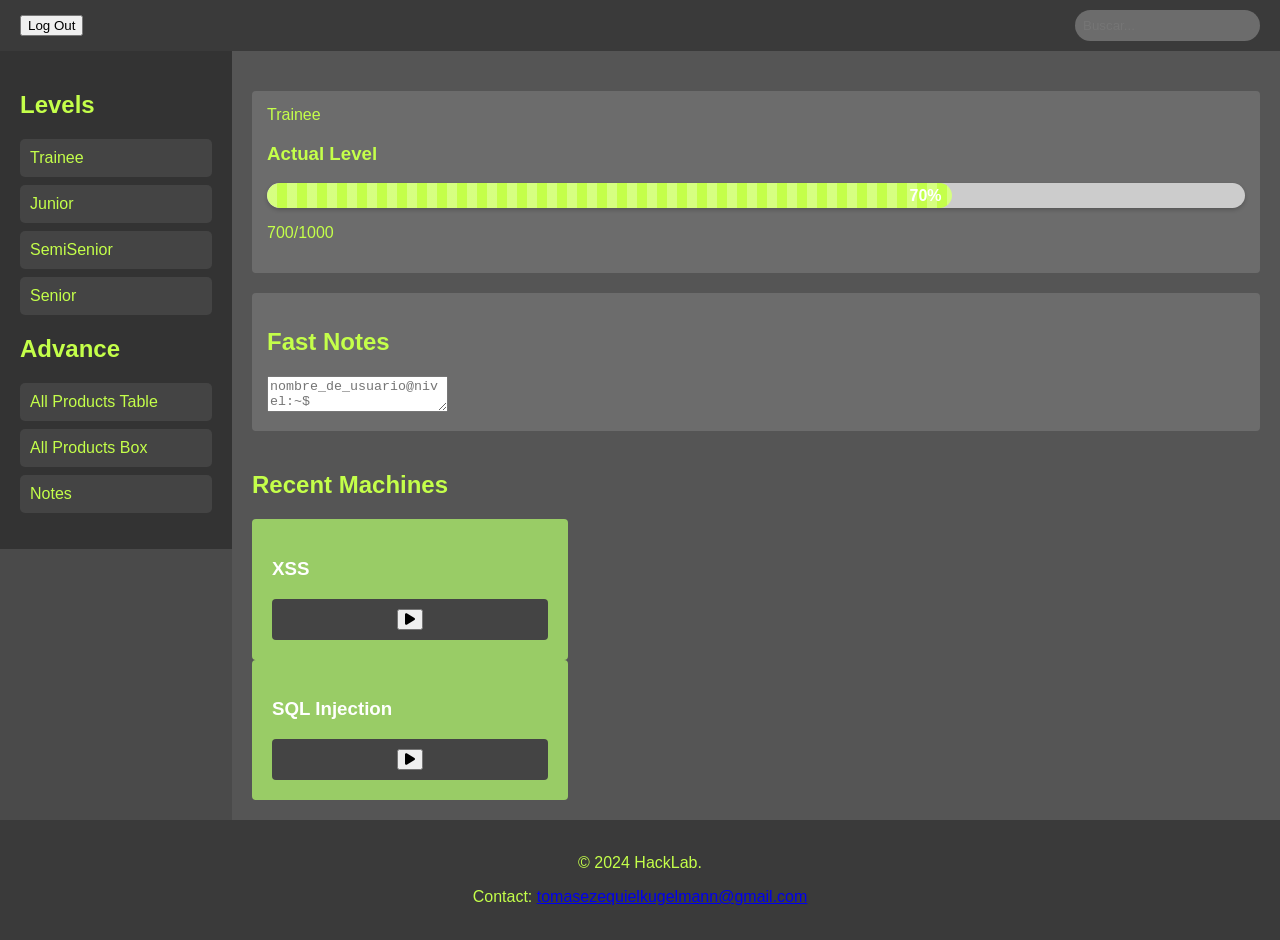
<file: index.html>
<!DOCTYPE html>
<html lang="es">
<head>
    <meta charset="UTF-8">
    <meta name="viewport" content="width=device-width, initial-scale=1.0">
    <title>HackLab</title>
    <link rel="stylesheet" href="css/inicio.css">
    <link rel="stylesheet" href="https://cdnjs.cloudflare.com/ajax/libs/font-awesome/6.0.0-beta3/css/all.min.css">

</head>
<body>
    <nav class="navbar">
        <div class="navbar-user">
            <a href="login.html">
                <button>Log Out</button>
            </a>
        </div>
        <div class="navbar-search">
            <input type="text" placeholder="Buscar...">
        </div>
        <button id="toggle-sidebar" class="toggle-sidebar" onclick="toggleSidebar()">
            <i class="fas fa-bars"></i>
        </button>
    </nav>

    <div class="container">
        <aside class="sidebar" id="sidebar">
            <div class="levels">
                <h2>Levels</h2>
                <ul>
                    <li>Trainee</li>
                    <li>Junior</li>
                    <li>SemiSenior</li>
                    <li>Senior</li>
                </ul>
            </div>
            <div class="options">
                <h2>Advance</h2>
                <ul>
                    <li><a href="listado_tabla.html">All Products Table</a></li>
                    <li><a href="listado_box.html">All Products Box</a></li>
                    <li><a href="notes.html">Notes</a></li>
                </ul>
            </div>
        </aside>

        <main class="main-content">
            <div class="info-boxes">
                <div class="info-box">
                    <div class="level-tag">Trainee</div>
                    <h3>Actual Level</h3>
                    <div class="progress-container">
                        <div id="progress-bar" class="progress-bar" style="width: 70%;">70%</div>
                    </div>
                    <p>700/1000</p>
                </div>
                <div class="info-box">
                    <h2>Fast Notes</h2>
                    <textarea placeholder="nombre_de_usuario@nivel:~$"></textarea>               </div>
                </div>            
            <div class="recent-machines">
                <h2>Recent Machines</h2>
                <div class="machine">
                    <div class="machine-info">
                        <h3>XSS</h3>
                    </div> 
                    <a href="XSS.html" target="_blank">
                        <button class="play-button"><i class="fa fa-play"></i></button>
                    </a>
                </div>
                <div class="machine">
                    <div class="machine-info">
                        <h3>SQL Injection</h3>
                    </div>
                    <a href="SQL_Injection.html" target="_blank">
                        <button class="play-button"><i class="fa fa-play"></i></button>
                    </a>
                </div>
            </div>
        </main>
    </div>

    <footer class="footer">
        <div class="footer-content">
            <p>&copy; 2024 HackLab.</p>
            <p>Contact: <a href="mailto:info@yourcompany.com">tomasezequielkugelmann@gmail.com</a></p>
        </div>
    </footer>
    <script src="main.js"></script>   
</body>
</html>
</file>
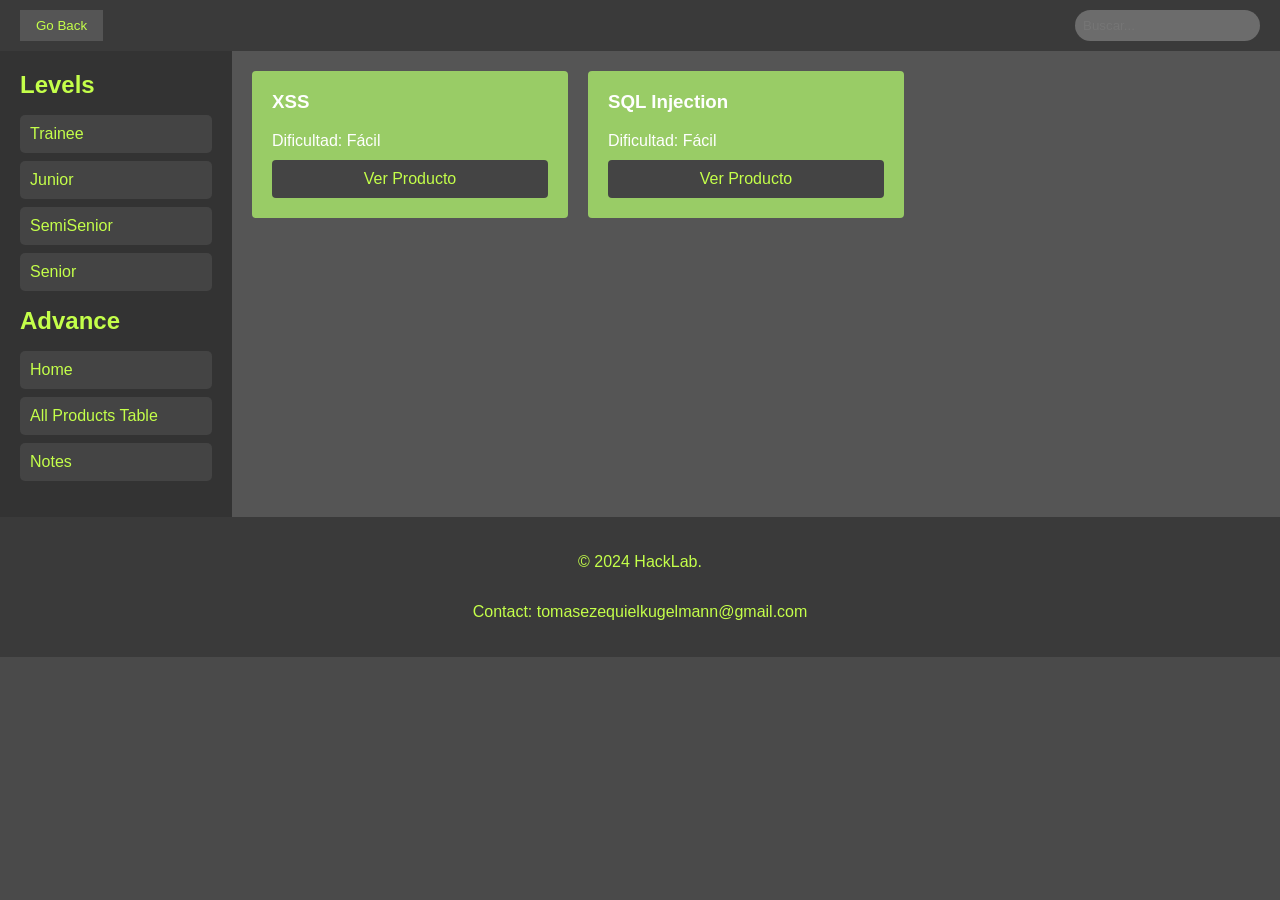
<file: listado_box.html>
<!DOCTYPE html>
<html lang="es">
<head>
    <meta charset="UTF-8">
    <meta name="viewport" content="width=device-width, initial-scale=1.0">
    <title>HackLab</title>
    <link rel="stylesheet" href="css/listado_box.css">
    <link rel="stylesheet" href="https://cdnjs.cloudflare.com/ajax/libs/font-awesome/6.0.0-beta3/css/all.min.css">
</head>
<body>
    <nav class="navbar">
        <div class="navbar-user">
            <button id="goBackButton" onclick="goBack()">Go Back</button>
        </div>
        <div class="navbar-search">
            <input type="text" placeholder="Buscar...">
        </div>
        <button id="toggle-sidebar" class="toggle-sidebar" onclick="toggleSidebar()">
            <i class="fas fa-bars"></i>
        </button>
    </nav>
    <div class="container">
        <aside class="sidebar" id="sidebar">
            <div class="levels">
                <h2>Levels</h2>
                <ul>
                    <li>Trainee</li>
                    <li>Junior</li>
                    <li>SemiSenior</li>
                    <li>Senior</li>
                </ul>
            </div>
            <div class="options">
                <h2>Advance</h2>
                <ul>
                    <li><a href=index.html>Home</a></li>
                    <li><a href=listado_tabla.html>All Products Table</a></li>
                    <li><a href=notes.html>Notes</a></li>
                </ul>
            </div>
        </aside>

        <main class="main-content">
            <div class="machines">
                <div class="machine">
                    <h3>XSS</h3>
                    <p>Dificultad: Fácil</p>
                    <a href="XSS_product.html">Ver Producto</a>
                </div>
                <div class="machine">
                    <h3>SQL Injection</h3>
                    <p>Dificultad: Fácil</p>
                    <a href="SQL_Injection_product.html">Ver Producto</a>
                </div>
            </div>
        </main>
    </div>
    <footer class="footer">
        <div class="footer-content">
            <p>&copy; 2024 HackLab.</p>
            <p>Contact: <a href="mailto:info@yourcompany.com">tomasezequielkugelmann@gmail.com</a></p>
        </div>
    </footer>
    <script src="main.js"></script>
</body>
</html>
</file>
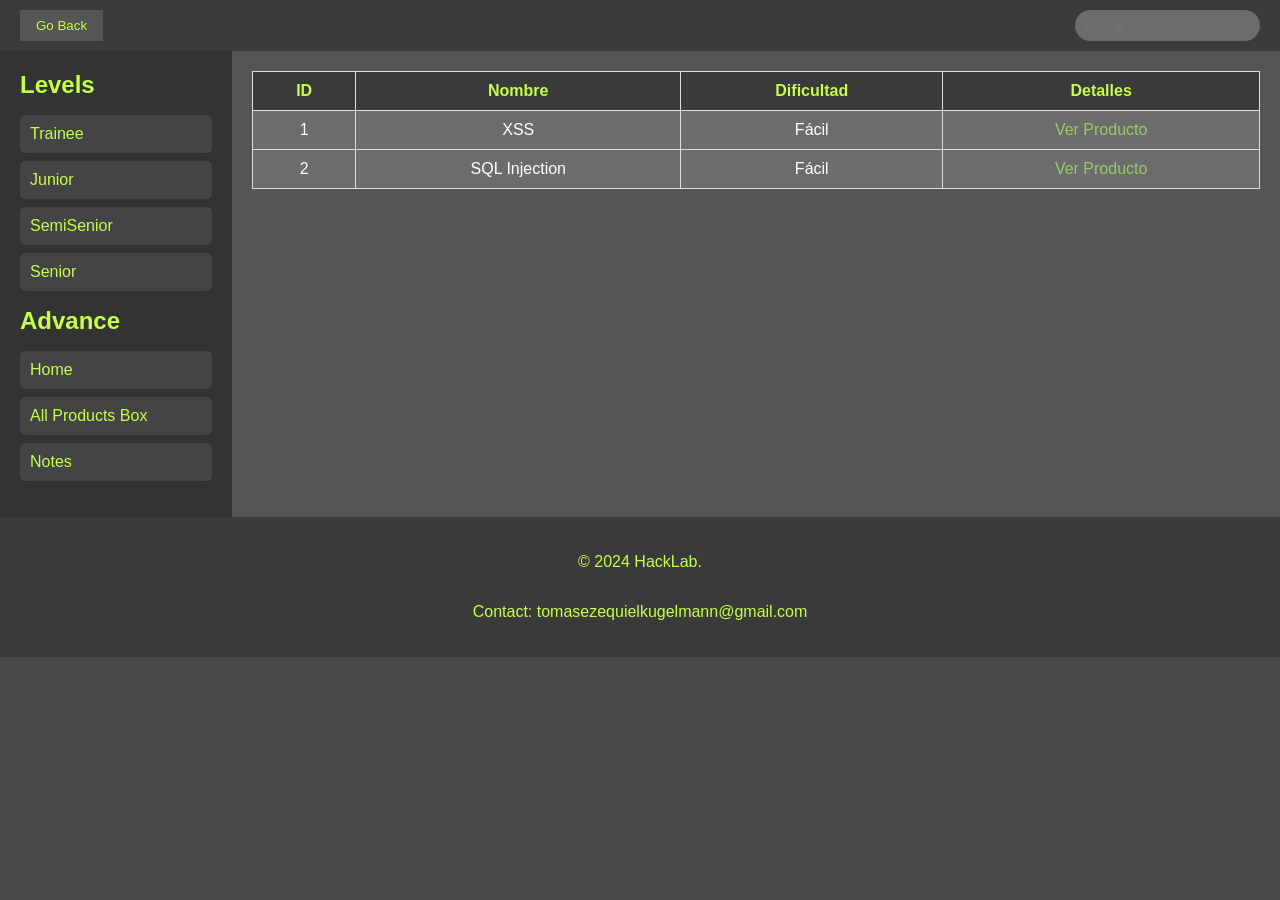
<file: listado_tabla.html>
<!DOCTYPE html>
<html lang="es">
<head>
    <meta charset="UTF-8">
    <meta name="viewport" content="width=device-width, initial-scale=1.0">
    <title>HackLab</title>
    <link rel="stylesheet" href="css/listado_tablas.css">
    <link rel="stylesheet" href="https://cdnjs.cloudflare.com/ajax/libs/font-awesome/6.0.0-beta3/css/all.min.css">
</head>
<body>
    <nav class="navbar">
        <div class="navbar-user">
            <button id="goBackButton" onclick="goBack()">Go Back</button>
        </div>
        <div class="navbar-search">
            <input type="text" placeholder="Buscar...">
        </div>
        <button id="toggle-sidebar" class="toggle-sidebar" onclick="toggleSidebar()">
            <i class="fas fa-bars"></i>
        </button>
    </nav>
    <div class="container">
        <aside class="sidebar" id="sidebar">
            <div class="levels">
                <h2>Levels</h2>
                <ul>
                    <li>Trainee</li>
                    <li>Junior</li>
                    <li>SemiSenior</li>
                    <li>Senior</li>
                </ul>
            </div>
            <div class="options">
                <h2>Advance</h2>
                <ul>
                    <li><a href=index.html>Home</a></li>
                    <li><a href=listado_box.html>All Products Box</a></li>
                    <li><a href=notes.html>Notes</a></li>
                </ul>
            </div>
        </aside>

        <main class="main-content">
            <table>
                <thead>
                    <tr>
                        <th>ID</th>
                        <th>Nombre</th>
                        <th>Dificultad</th>
                        <th>Detalles</th>
                    </tr>
                </thead>
                <tbody>
                    <tr>
                        <td>1</td>
                        <td>XSS</td>
                        <td>Fácil</td>
                        <td><a href="XSS_product.html">Ver Producto</a></td>
                    </tr>
                    <tr>
                        <td>2</td>
                        <td>SQL Injection</td>
                        <td>Fácil</td>
                        <td><a href="SQL_Injection_product.html">Ver Producto</a></td>
                    </tr>
                </tbody>
            </table>
        </main>
    </div>
    <footer class="footer">
        <div class="footer-content">
            <p>&copy; 2024 HackLab.</p>
            <p>Contact: <a href="mailto:info@yourcompany.com">tomasezequielkugelmann@gmail.com</a></p>
        </div>
    </footer>
    <script src="main.js"></script>
</body>
</html>
</file>
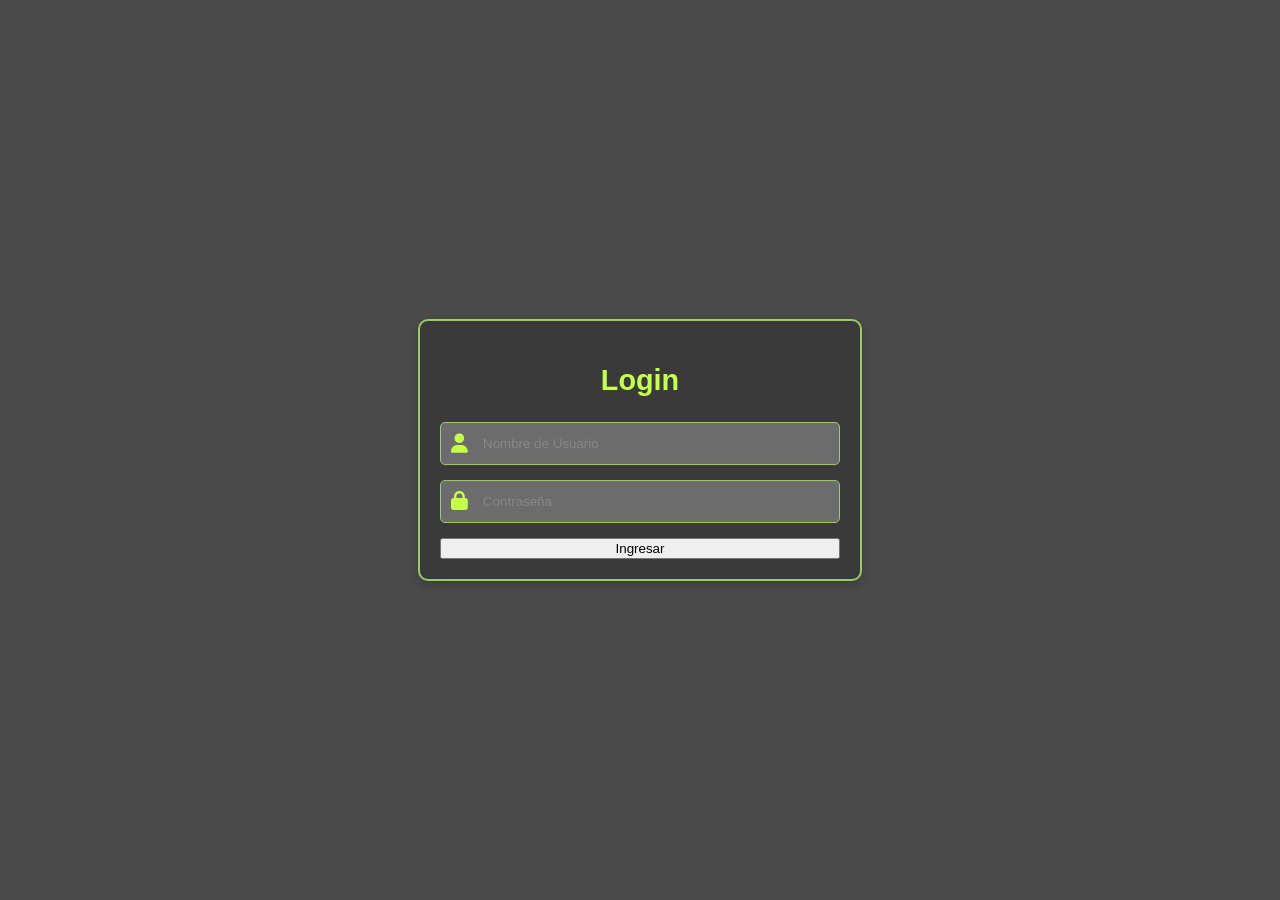
<file: login.html>
<!DOCTYPE html>
<html lang="es">
<head>
    <meta charset="UTF-8">
    <meta name="viewport" content="width=device-width, initial-scale=1.0">
    <title>HackLab</title>
    <link rel="stylesheet" href="css/login.css">
    <link rel="stylesheet" href="https://cdnjs.cloudflare.com/ajax/libs/font-awesome/6.0.0-beta3/css/all.min.css">
</head>
<body>
    <div class="login-container">
        <form class="login-form">
            <h2>Login</h2>
            <div class="form-group">
                <label for="username"><i class="fa fa-user"></i></label>
                <input type="text" id="username" name="username" placeholder="Nombre de Usuario" required>
            </div>
            <div class="form-group">
                <label for="password"><i class="fa fa-lock"></i></label>
                <input type="password" id="password" name="password" placeholder="Contraseña" required>
            </div>
            <button type="button" onclick="redirectToPage('login')">Ingresar</button>
        </form>
    </div>
    <script src="main.js"></script>
</body>
</html>
</file>
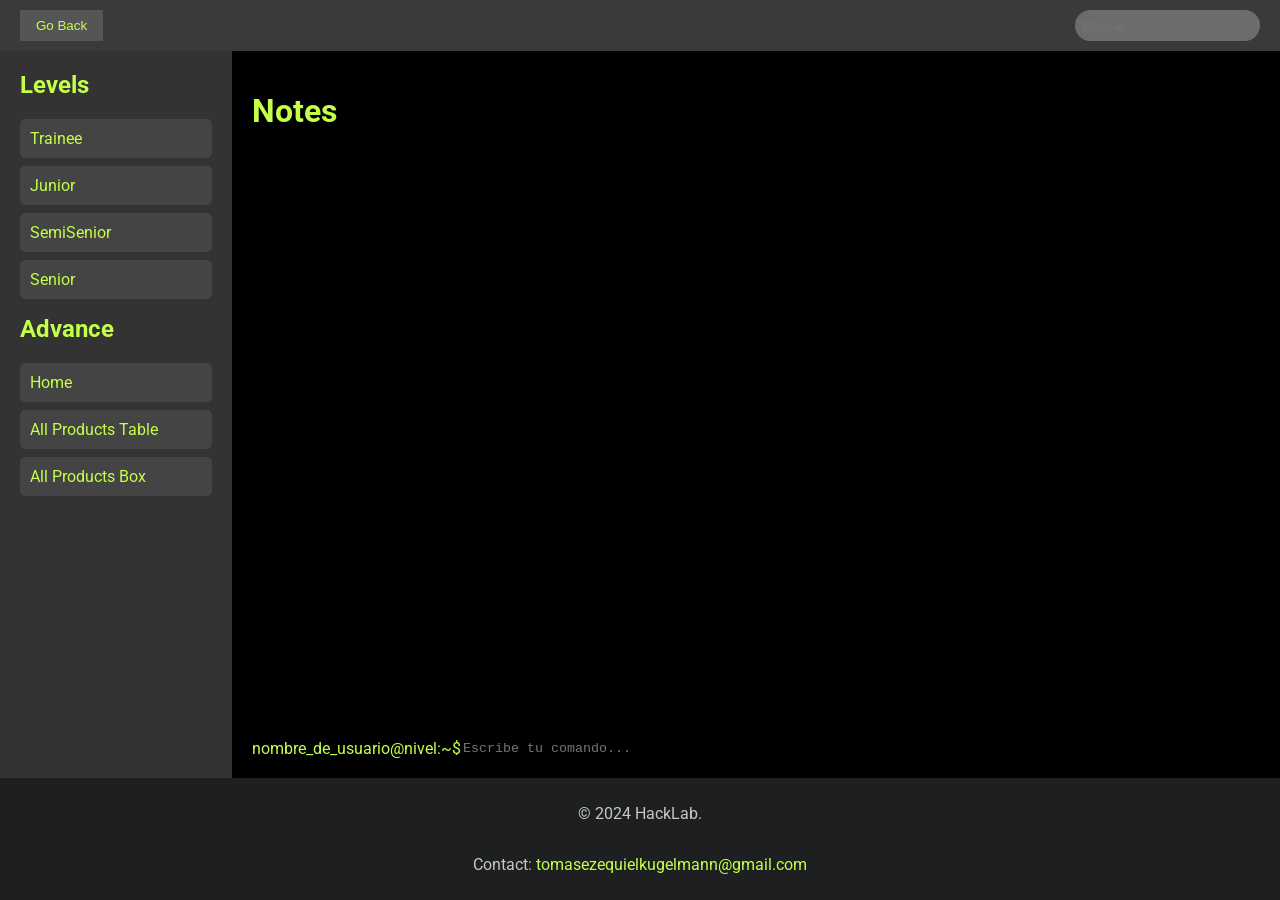
<file: notes.html>
<!DOCTYPE html>
<html lang="es">
<head>
    <meta charset="UTF-8">
    <meta name="viewport" content="width=device-width, initial-scale=1.0">
    <title>HackLab</title>
    <link rel="stylesheet" href="css/notes.css">
    <link rel="stylesheet" href="https://cdnjs.cloudflare.com/ajax/libs/font-awesome/6.0.0-beta3/css/all.min.css">
</head>
<body>
    <nav class="navbar">
        <div class="navbar-user">
            <button id="goBackButton" onclick="goBack()">Go Back</button>
        </div>
        <div class="navbar-search">
            <input type="text" placeholder="Buscar...">
        </div>
        <button id="toggle-sidebar" class="toggle-sidebar" onclick="toggleSidebar()">
            <i class="fas fa-bars"></i>
        </button>
    </nav>
    <div class="container">
        <aside class="sidebar" id="sidebar">
            <div class="levels">
                <h2>Levels</h2>
                <ul>
                    <li>Trainee</li>
                    <li>Junior</li>
                    <li>SemiSenior</li>
                    <li>Senior</li>
                </ul>
            </div>
            <div class="options">
                <h2>Advance</h2>
                <ul>
                    <li><a href="index.html">Home</a></li>
                    <li><a href="listado_tabla.html">All Products Table</a></li>
                    <li><a href="listado_box.html">All Products Box</a></li>
                </ul>
            </div>
        </aside>
        <main class="notes">
            <h1>Notes</h1>
            <div class="console-output" id="console-output"></div>
            <div class="console-input">
                <span class="console-prompt">nombre_de_usuario@nivel:~$</span>
                <input id="console-input" type="text" placeholder="Escribe tu comando..." onkeydown="handleInput(event)">
            </div>
        </main>        
    </div>
    <footer class="footer">
        <div class="footer-content">
            <p>&copy; 2024 HackLab.</p>
            <p>Contact: <a href="mailto:info@yourcompany.com">tomasezequielkugelmann@gmail.com</a></p>
        </div>
    </footer>
    <script src="main.js"></script>   
</body>
</html>
</file>
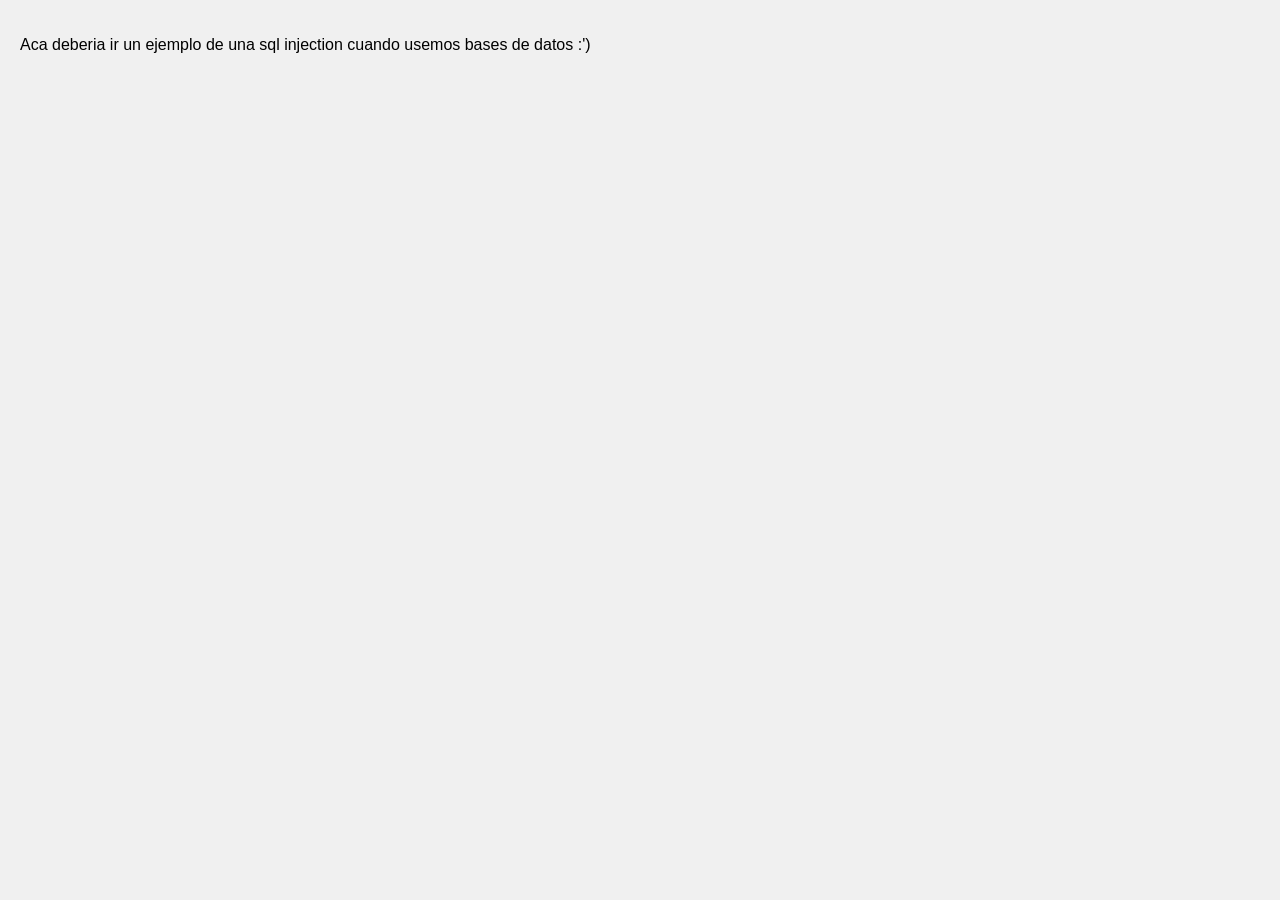
<file: SQL_Injection.html>
<!DOCTYPE html>
<html lang="es">
<head>
    <meta charset="UTF-8">
    <meta name="viewport" content="width=device-width, initial-scale=1.0">
    <title>SQL_Injection Vulnerability Demo</title>
    <link rel="stylesheet" href="css/xss.css">
</head>
<body>
<p>Aca deberia ir un ejemplo de una sql injection cuando usemos bases de datos :')</p>
</body>
</html>
</file>
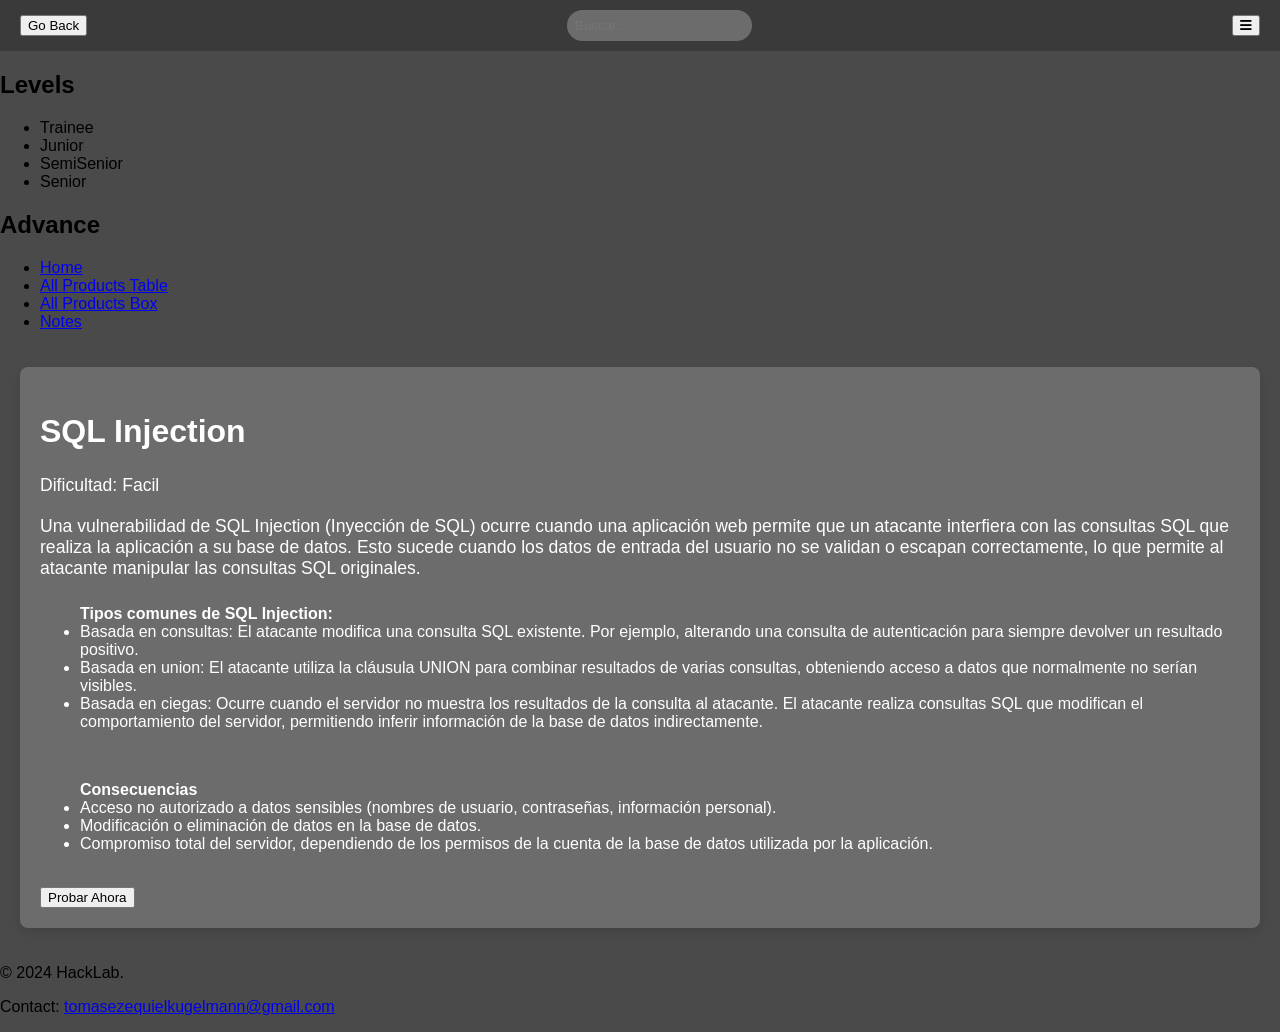
<file: SQL_Injection_product.html>
<!DOCTYPE html>
<html lang="es">
<head>
    <meta charset="UTF-8">
    <meta name="viewport" content="width=device-width, initial-scale=1.0">
    <title>HackLab</title>
    <link rel="stylesheet" href="css/product.css">
    <link rel="stylesheet" href="https://cdnjs.cloudflare.com/ajax/libs/font-awesome/6.0.0-beta3/css/all.min.css">

</head>
<body>
    <nav class="navbar">
        <div class="navbar-user">
            <button id="goBackButton" onclick="goBack()">Go Back</button>
        </div>
        <div class="navbar-search">
            <input type="text" placeholder="Buscar...">
        </div>
        <button id="toggle-sidebar" class="toggle-sidebar" onclick="toggleSidebar()">
            <i class="fas fa-bars"></i>
        </button>
    </nav>
    <div class="container">
        <aside id="sidebar" class="sidebar">
            <div class="levels">
                <h2>Levels</h2>
                <ul>
                    <li>Trainee</li>
                    <li>Junior</li>
                    <li>SemiSenior</li>
                    <li>Senior</li>
                </ul>
            </div>
            <div class="options">
                <h2>Advance</h2>
                <ul>
                    <li><a href="index.html">Home</a></li>
                    <li><a href="listado_tabla.html">All Products Table</a></li>
                    <li><a href="listado_box.html">All Products Box</a></li>
                    <li><a href="notes.html">Notes</a></li>
                </ul>
            </div>
        </aside>        

        <main class="main-content">
            <div class="info-box">
                <h2>SQL Injection</h2>
                <p>Dificultad: Facil</p>
                <p>Una vulnerabilidad de SQL Injection (Inyección de SQL) ocurre cuando una aplicación web permite que un atacante interfiera con las consultas SQL que realiza la aplicación a su base de datos. Esto sucede cuando los datos de entrada del usuario no se validan o escapan correctamente, lo que permite al atacante manipular las consultas SQL originales. <br>

                    <ul>
                        <b>Tipos comunes de SQL Injection:</b>
                         <li>Basada en consultas: El atacante modifica una consulta SQL existente. Por ejemplo, alterando una consulta de autenticación para siempre devolver un resultado positivo.</li>
                     
                         <li>Basada en union: El atacante utiliza la cláusula UNION para combinar resultados de varias consultas, obteniendo acceso a datos que normalmente no serían visibles.</li>
                     
                         <li>Basada en ciegas: Ocurre cuando el servidor no muestra los resultados de la consulta al atacante. El atacante realiza consultas SQL que modifican el comportamiento del servidor, permitiendo inferir información de la base de datos indirectamente.</li>
                        <br>
                    </ul>
                    <ul>
                        <b>Consecuencias</b>
                         <li>Acceso no autorizado a datos sensibles (nombres de usuario, contraseñas, información personal).</li>
                     
                         <li>Modificación o eliminación de datos en la base de datos.</li>
                     
                         <li>Compromiso total del servidor, dependiendo de los permisos de la cuenta de la base de datos utilizada por la aplicación.</li>
                        <br>
                    </ul>  
                    <button class="play_button" onclick="redirectToPage('SQL')">Probar Ahora</button>
            </div>
        </main>
    </div>
    <footer class="footer">
        <div class="footer-content">
            <p>&copy; 2024 HackLab.</p>
            <p>Contact: <a href="mailto:info@yourcompany.com">tomasezequielkugelmann@gmail.com</a></p>
        </div>
    </footer>
    <script src="main.js"></script>
</body>
</html>
</file>
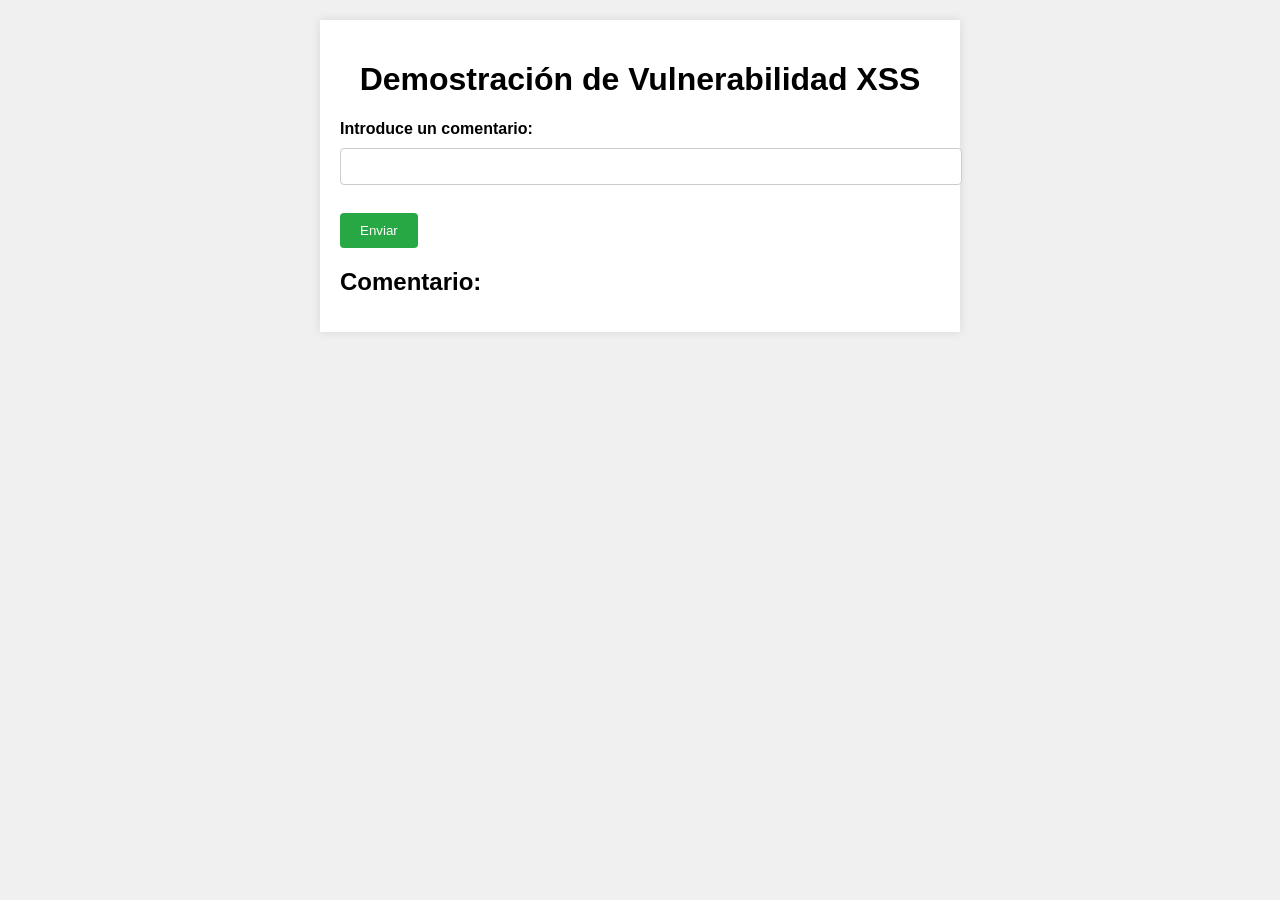
<file: XSS.html>
<!DOCTYPE html>
<html lang="es">
<head>
    <meta charset="UTF-8">
    <meta name="viewport" content="width=device-width, initial-scale=1.0">
    <title>XSS Vulnerability Demo</title>
    <link rel="stylesheet" href="css/xss.css">
</head>
<body>
    <div class="container">
        <h1>Demostración de Vulnerabilidad XSS</h1>
        <form action="" method="get">
            <label for="comment">Introduce un comentario:</label><br>
            <input type="text" id="comment" name="comment"><br><br>
            <input type="submit" value="Enviar">
        </form>

        <div class="result">
            <h2>Comentario:</h2>
            <p id="user-comment">
                <script>
                    var comment = new URLSearchParams(window.location.search).get('comment');
                    if (comment) {
                        document.write(comment);
                    }
                </script>
            </p>
        </div>
    </div>
</body>
</html>
</file>
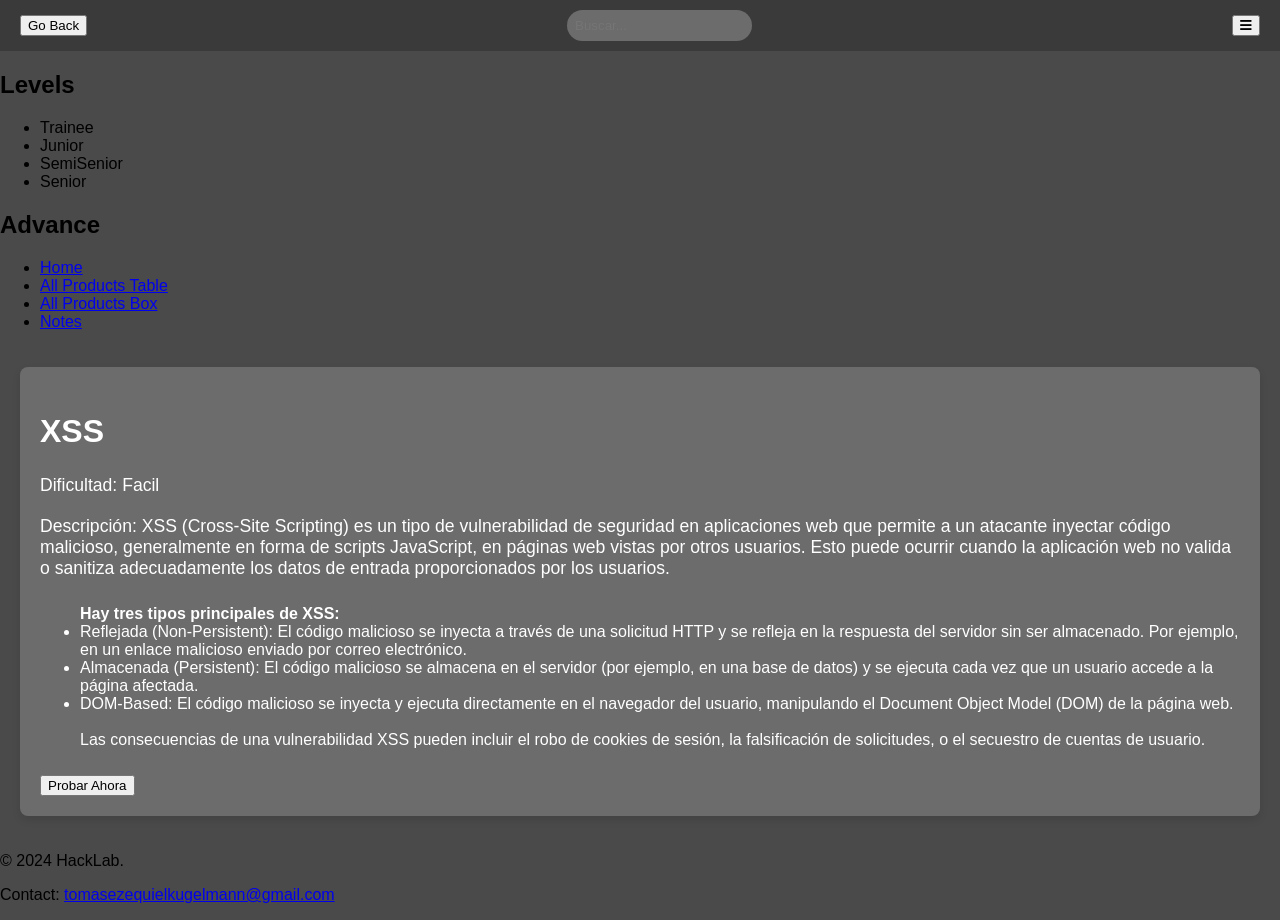
<file: XSS_product.html>
<!DOCTYPE html>
<html lang="es">
<head>
    <meta charset="UTF-8">
    <meta name="viewport" content="width=device-width, initial-scale=1.0">
    <title>HackLab</title>
    <link rel="stylesheet" href="css/product.css">
    <link rel="stylesheet" href="https://cdnjs.cloudflare.com/ajax/libs/font-awesome/6.0.0-beta3/css/all.min.css">

</head>
<body>
    <nav class="navbar">
        <div class="navbar-user">
            <button id="goBackButton" onclick="goBack()">Go Back</button>
        </div>
        <div class="navbar-search">
            <input type="text" placeholder="Buscar...">
        </div>
        <button id="toggle-sidebar" class="toggle-sidebar" onclick="toggleSidebar()">
            <i class="fas fa-bars"></i>
        </button>
    </nav>
    <div class="container">
        <aside id="sidebar" class="sidebar">
            <div class="levels">
                <h2>Levels</h2>
                <ul>
                    <li>Trainee</li>
                    <li>Junior</li>
                    <li>SemiSenior</li>
                    <li>Senior</li>
                </ul>
            </div>
            <div class="options">
                <h2>Advance</h2>
                <ul>
                    <li><a href=index.html>Home</a></li>
                    <li><a href=listado_tabla.html>All Products Table</a></li>
                    <li><a href=listado_box.html>All Products Box</a></li>
                    <li><a href=notes.html>Notes</a></li>
                </ul>
            </div>
        </aside>

        <main class="main-content">
            <div class="info-box">
                <h2>XSS</h2>
                <p>Dificultad: Facil</p>
                <p>Descripción: XSS (Cross-Site Scripting) es un tipo de vulnerabilidad de seguridad en aplicaciones web que permite a un atacante inyectar código malicioso, generalmente en forma de scripts JavaScript, en páginas web vistas por otros usuarios. Esto puede ocurrir cuando la aplicación web no valida o sanitiza adecuadamente los datos de entrada proporcionados por los usuarios. <br>

                    <ul>
                        <b>Hay tres tipos principales de XSS:</b>
                         <li>Reflejada (Non-Persistent): El código malicioso se inyecta a través de una solicitud HTTP y se refleja en la respuesta del servidor sin ser almacenado. Por ejemplo, en un enlace malicioso enviado por correo electrónico.</li>
                     
                         <li>Almacenada (Persistent): El código malicioso se almacena en el servidor (por ejemplo, en una base de datos) y se ejecuta cada vez que un usuario accede a la página afectada.</li>
                     
                         <li>DOM-Based: El código malicioso se inyecta y ejecuta directamente en el navegador del usuario, manipulando el Document Object Model (DOM) de la página web.</li>
                        <br>
                     Las consecuencias de una vulnerabilidad XSS pueden incluir el robo de cookies de sesión, la falsificación de solicitudes, o el secuestro de cuentas de usuario.</p>
                    </ul>
                    <button class="play_button" onclick="redirectToPage('XSS')">Probar Ahora</button>
                </div>
        </main>
    </div>
    <footer class="footer">
        <div class="footer-content">
            <p>&copy; 2024 HackLab.</p>
            <p>Contact: <a href="mailto:info@yourcompany.com">tomasezequielkugelmann@gmail.com</a></p>
        </div>
    </footer>
    <script src="main.js"></script>
</body>
</html>
</file>
<file: css/inicio.css>
/* Estilos generales */
body {
    margin: 0;
    font-family: Arial, sans-serif;
    background-color: #4a4a4a;
    color: #c4ff4a;
    max-width: 100%;
}

.container {
    display: flex;
    flex-wrap: wrap;
    flex-grow: 1;
}

/* Navbar */
.navbar {
    display: flex;
    justify-content: space-between;
    align-items: center;
    padding: 10px 20px;
    background-color: #3a3a3a;
    color: #c4ff4a;
    position: relative;
    z-index: 100;
}

.navbar-logout button {
    background-color: #555;
    border: none;
    color: #c4ff4a;
    padding: 8px 16px;
    cursor: pointer;
}

.navbar-search input {
    padding: 8px;
    border-radius: 16px;
    background-color: #6c6c6c;
    color: #c4ff4a;
    border: none;
}

.toggle-sidebar {
    display: inline-block;
    background-color: #555;
    border: none;
    color: #c4ff4a;
    padding: 8px;
    cursor: pointer;
    font-size: 24px;
    position: absolute;
    right: 10px;
}

.toggle-sidebar i {
    font-size: 24px; /* Asegura que se vea como un ícono de hamburguesa */
}

/* Sidebar */
.sidebar {
    width: 15%;
    padding: 20px;
    background-color: #333;
    color: #c4ff4a;
    flex-shrink: 0;
    height: 100%;
    position: relative;
    transition: transform 0.3s ease;
}

.sidebar.active {
    transform: translateX(0);
}

.sidebar ul {
    list-style-type: none;
    padding: 0;
}

.sidebar ul li {
    margin: 8px 0;
    padding: 10px;
    background-color: #444;
    border-radius: 5px;
}

.sidebar ul li a {
    color: #c4ff4a;
    text-decoration: none;
}

.sidebar .levels li.current-level {
    background-color: #6c6c6c;
    font-weight: bold;
    padding: 10px;
    border-radius: 5px;
    border: 2px solid #99cc66; 
}

.main-content {
    flex: 1;
    padding: 20px;
    background-color: #555;
    display: flex;
    flex-direction: column;
    height: 100%;
}

/* Machines Section */
.machines {
    display: flex;
    flex-wrap: wrap;
    gap: 20px
}

/* Individual Machine Boxes */
.machine {
    background-color: #99cc66;
    padding: 20px;
    border-radius: 4px;
    width: calc(33.333% - 20px);
    box-sizing: border-box;
    color: #fff;
}

.machine h3 {
    color: #fff;
}

.machine p {
    margin: 10px 0;
}

.machine a { 
    display: block;
    background-color: #444;
    padding: 10px;
    border-radius: 4px; 
    color: #c4ff4a;
    text-decoration: none;
    text-align: center;
}

.machine a:hover {
    background-color: #333;
}


table {
    width: 100%;
    border-collapse: collapse;
    margin-bottom: 20px;
}

table th, table td { 
    border: 1px solid #ddd; 
    padding: 10px; 
    text-align: center;
}

table th {
    background-color: #3a3a3a;
    color: #c4ff4a;
}

table td {
    background-color: #6c6c6c;
    color: #fff;
}

table a {
    color: #99cc66;
    text-decoration: none;
}

table a:hover {
    text-decoration: underline;
}

.info-boxes {
    display: flex;
    justify-content: space-between;
    margin-bottom: 20px;
    flex-wrap: wrap;
    width: 100%;
}

.info-box {
    background-color: #6c6c6c;
    border-radius: 4px;
    color: #c4ff4a;
    margin-top: 20px;
    width: 100%;
    padding: 15px;
    box-sizing: border-box;
}

.progress-container {
    width: 100%;
    background-color: #ccc;
    border-radius: 25px;
    overflow: hidden;
    height: 25px;
    position: relative;
    box-shadow: 0 2px 4px rgba(0, 0, 0, 0.2);
}

.progress-bar {
    height: 100%;
    background-color: #c4ff4a;
    width: 0%;
    background-image: repeating-linear-gradient(
        90deg,
        rgba(255, 255, 255, 0.3),
        rgba(255, 255, 255, 0.3) 10px,
        transparent 10px,
        transparent 20px
    );
    border-radius: 25px;
    text-align: right;
    padding-right: 10px;
    box-sizing: border-box;
    line-height: 25px;
    color: #fff;
    font-weight: bold;
    transition: width 0.5s ease;
    animation: move-stripes 60s linear infinite;
}

.modules{
    background-color: #0000;
}

.home-content {
    padding: 20px;
}

.home-content h1 {
    font-size: 2em;
    margin-bottom: 10px;
}

.home-content p {
    font-size: 1.2em;
    line-height: 1.6;
}

.home-progress {
    margin-top: 30px;
}

.footer {
    background-color: #3a3a3a;
    color: #c4ff4a;
    padding: 20px;
    text-align: center;
    display: flex;
    justify-content: center; /* Centra el contenido horizontalmente */
    align-items: center; /* Centra el contenido verticalmente */
    height: 80px; /* Ajusta la altura para que sea consistente */
}

.footer-content {
    text-align: center;
}

/* Keyframe animation */
@keyframes move-stripes {
    from {
        background-position: 0 0;
    }
    to {
        background-position: 900px;
    }
}

/* Ocultar el botón de toggle sidebar en pantallas grandes */
@media (min-width: 1025px) {
    .toggle-sidebar {
        display: none;
    }
}

/* Responsive for screens smaller than 1024px */
@media (max-width: 1024px) {
    .navbar-search input {
        width: 200px;
    }
    
    .toggle-sidebar {
        display: inline-block;
    }

    .sidebar {
        display: none;
        position: fixed;
        top: 0;
        left: 0;
        height: 100vh;
        width: 200px;
        z-index: 9999;
        transform: translateX(-100%);
        transition: transform 0.3s ease;
        background-color: #333;
    }

    .sidebar.active {
        display: block;
        transform: translateX(0);
    }

    .info-boxes {
        flex-direction: column;
        gap: 10px;
    }

    .info-box {
        width: 100%;
    }
}

@media (max-width: 768px) {
    .navbar {
        flex-direction: column;
        align-items: flex-start;
    }

    .navbar-search {
        margin-top: 10px;
    }

    .info-boxes {
        flex-direction: column;
    }

    .machine {
        width: 100%;
    }

    .progress-bar {
        text-align: center;
        padding: 0;
    }
}
</file>
<file: css/listado_box.css>
/* listado_box.css */
body {
    margin: 0;
    font-family: 'Roboto', sans-serif;
    background-color: #4a4a4a;
    color: #c4ff4a;
    max-width: 100%;
}

.container {
    display: flex;
}

/* Navbar */
.navbar {
    display: flex;
    justify-content: space-between;
    align-items: center;
    padding: 10px 20px;
    background-color: #3a3a3a;
    color: #c4ff4a;
}

.navbar-user button {
    background-color: #555;
    border: none;
    color: #c4ff4a;
    padding: 8px 16px;
    cursor: pointer;
}

.navbar-user button:hover {
    background-color: #333; /* Efecto hover */
}

.navbar-search input {
    padding: 8px;
    border-radius: 16px;
    background-color: #6c6c6c;
    color: #c4ff4a;
    border: 0cap;
}

.toggle-sidebar {
    display: none;
    background-color: #555;
    border: none;
    color: #c4ff4a;
    padding: 8px;
    cursor: pointer;
    font-size: 24px;
}

/* Sidebar */
.sidebar {
    width: 15%; 
    padding: 20px;
    background-color: #333;
    color: #c4ff4a;
    flex-shrink: 0; 
}

.sidebar.active {
    display: none;
}

.sidebar h2 {
    margin-top: 0;
    margin-bottom: 10px;
}

.sidebar ul {
    list-style-type: none;
    padding: 0;
}

.sidebar ul :hover {
    background-color: #555;
}

.sidebar ul li {
    margin: 8px 0;
    padding: 10px;
    background-color: #444;
    border-radius: 5px;
}

.sidebar ul li a {
    color: #c4ff4a;
    text-decoration: none;
}

/* Main Content */
.main-content {
    flex-grow: 1;
    padding: 20px;
    background-color: #555;
}

.machines {
    display: flex;
    flex-wrap: wrap;
    gap: 20px;
}

.machine {
    background-color: #99cc66;
    padding: 20px;
    border-radius: 4px;
    width: calc(33.333% - 20px);
    box-sizing: border-box;
    color: #fff;
}

.machine h3 {
    margin-top: 0;
    color: #fff;
}

.machine p {
    margin: 10px 0;
}

.machine a {
    display: block;
    background-color: #444;
    padding: 10px;
    border-radius: 4px;
    color: #c4ff4a;
    text-decoration: none;
    text-align: center;
}

.machine a:hover {
    background-color: #333;
}

/* Footer */
.footer {
    background-color: #3a3a3a;
    color: #c4ff4a;
    text-align: center;
    padding: 20px;
    position: relative;
}

.footer-content {
    display: flex;
    flex-direction: column;
    align-items: center;
}

.footer a {
    color: #c4ff4a;
    text-decoration: none;
}

.footer a:hover {
    text-decoration: underline;
}

/* Media Queries */

/* Pantallas grandes */
@media (min-width: 1024px) {
    .toggle-sidebar {
        display: none; /* Oculta el botón en pantallas grandes */
    }

    .sidebar {
        display: block; /* Muestra el sidebar por defecto en pantallas grandes */
    }

    .sidebar.active {
        display: block; /* Asegura que el sidebar esté visible cuando está activo */
    }
}

/* Pantallas pequeñas (tablets y móviles) */
@media (max-width: 1024px) {
    .toggle-sidebar {
        display: inline-block; /* Muestra el botón de alternancia en pantallas pequeñas */
    }

    .sidebar {
        display: none; /* Oculta el sidebar por defecto en pantallas pequeñas */
    }

    .sidebar.active {
        display: block;
        position: absolute;
        z-index: 10;
        background-color: #333;
        width: 250px;
        top: 60px;
        left: 0;
        height: 100%;
    }

    .main-content {
        width: 100%;
    }

    .machines {
        display: block;
        width: 100%;
    }

    .machine {
        width: 100%; /* Ajusta las máquinas a la pantalla completa en móviles */
        margin-bottom: 10px;
    }
}
</file>
<file: css/listado_tablas.css>
body {
    margin: 0;
    font-family: 'Roboto', sans-serif;
    background-color: #4a4a4a;
    color: #c4ff4a;
    max-width: 100%;
}

.container {
    display: flex;
    flex-grow: 1;
    flex-wrap: wrap;
}

/* Navbar */
.navbar {
    display: flex;
    justify-content: space-between;
    align-items: center;
    padding: 10px 20px;
    background-color: #3a3a3a;
    color: #c4ff4a;
}

.navbar-user button {
    background-color: #555;
    border: none;
    color: #c4ff4a;
    padding: 8px 16px;
    cursor: pointer;
}

.navbar-user button:hover {
    background-color: #333; /* Efecto hover */
}

.navbar-search input {
    padding: 8px;
    border-radius: 16px;
    background-color: #6c6c6c;
    color: #c4ff4a;
    border: 0cap;

}

.toggle-sidebar {
    display: none;
    background-color: #555;
    border: none;
    color: #c4ff4a;
    padding: 8px;
    cursor: pointer;
    font-size: 24px;
}

/* Sidebar */
.sidebar {
    width: 15%;
    padding: 20px;
    background-color: #333;
    color: #c4ff4a;
}

.sidebar.active {
    display: none;
}

.sidebar h2 {
    margin-top: 0;
    margin-bottom: 10px;
}

.sidebar ul {
    list-style-type: none;
    padding: 0;
}

.sidebar ul :hover {
    background-color: #555;
}

.sidebar ul li {
    margin: 8px 0;
    padding: 10px;
    background-color: #444;
    border-radius: 5px;
}

.sidebar ul li a {
    color: #c4ff4a;
    text-decoration: none;
}

/* Main Content */
.main-content {
    flex-grow: 1;
    padding: 20px;
    background-color: #555;
}

table {
    width: 100%;
    border-collapse: collapse;
    margin-bottom: 20px;
}

table th, table td {
    border: 1px solid #ddd;
    padding: 10px;
    text-align: center;
}

table th {
    background-color: #3a3a3a;
    color: #c4ff4a;
}

table td {
    background-color: #6c6c6c;
    color: #fff;
}

table a {
    color: #99cc66;
    text-decoration: none;
}

table a:hover {
    text-decoration: underline;
}

/* Footer */
.footer {
    background-color: #3a3a3a;
    color: #c4ff4a;
    text-align: center;
    padding: 20px;
    position: relative;
}

.footer-content {
    display: flex;
    flex-direction: column;
    align-items: center;
}

.footer a {
    color: #c4ff4a;
    text-decoration: none;
}

.footer a:hover {
    text-decoration: underline;
}

/* Media Queries */

/* Pantallas grandes */
@media (min-width: 1024px) {
    .toggle-sidebar {
        display: none; /* Oculta el botón en pantallas grandes */
    }

    .sidebar {
        display: block; /* Muestra el sidebar por defecto en pantallas grandes */
    }

    .sidebar.active {
        display: block; /* Asegura que el sidebar esté visible cuando está activo */
    }
}

/* Pantallas pequeñas (tablets y móviles) */
@media (max-width: 1024px) {
    .toggle-sidebar {
        display: inline-block; /* Muestra el botón de alternancia en pantallas pequeñas */
    }

    .sidebar {
        display: none; /* Oculta el sidebar por defecto en pantallas pequeñas */
    }

    .sidebar.active {
        display: block;
        position: absolute;
        z-index: 10;
        background-color: #333;
        width: 250px;
        top: 60px;
        left: 0;
        height: 100%;
    }

    .main-content {
        width: 100%;
    }

}
</file>
<file: css/login.css>
/* General container styling */
body {
    background-color: #4a4a4a;
    display: flex;
    justify-content: center;
    align-items: center;
    height: 100vh;
    margin: 0;
    font-family: Arial, sans-serif;
    color: #c4ff4a;
}

.login-container {
    background-color: #3a3a3a;
    padding: 20px;
    border-radius: 10px;
    width: 100%;
    max-width: 400px;
    box-shadow: 0 4px 8px rgba(0, 0, 0, 0.2);
    color: #c4ff4a;
    border: 2px solid #99cc66;
}

/* Form styling */
.login-form {
    display: flex;
    flex-direction: column;
    gap: 15px;
}

.login-form h2 {
    color: #c4ff4a;
    text-align: center;
    margin-bottom: 10px;
    font-size: 1.8em;
}

/* Form group for each input and icon */
.form-group {
    display: flex;
    align-items: center;
    background-color: #6c6c6c;
    border-radius: 5px;
    padding: 10px;
    border: 1px solid #99cc66;
}

.form-group i {
    color: #c4ff4a; /* Icon color */
    margin-right: 10px;
    font-size: 1.2em;
}

.form-group input {
    background: none;
    border: none;
    outline: none;
    color: #ffffff;
    flex: 1;
    padding: 0 5px;
}

/* Placeholder styling */
.form-group input::placeholder {
    color: #888888;
}

/* Button styling */
button[type="submit"] {
    background-color: #99cc66;
    color: #ffffff;
    border: none;
    padding: 12px;
    border-radius: 5px;
    font-size: 1em;
    cursor: pointer;
    transition: background-color 0.3s ease;
}

button[type="submit"]:hover {
    background-color: #c4ff4a;
}

/* Error and success message styling */
.error-message, .success-message {
    color: #ff4c4c;
    background-color: #333333;
    padding: 8px;
    border-radius: 5px;
    text-align: center;
    margin-bottom: 15px;
}

/* Register link styling */
.register-link {
    text-align: center;
    color: #c4ff4a;
    margin-top: 10px;
}

.register-link a {
    color: #99cc66;
    text-decoration: none;
}

.register-link a:hover {
    text-decoration: underline;
}
</file>
<file: css/notes.css>
/* styles.css */
@import url('https://fonts.googleapis.com/css2?family=Roboto:wght@400;700&display=swap');

/* Estilos generales */
body {
    margin: 0;
    font-family: 'Roboto', sans-serif;
    background-color: #4a4a4a;
    color: #c4ff4a;
    display: flex;
    flex-direction: column;
    min-height: 100vh;
    width: 100%;
}

/* Contenedor principal */
.container {
    display: flex;
    flex: 1;
}

/* Navbar */
.navbar {
    display: flex;
    justify-content: space-between;
    align-items: center;
    padding: 10px 20px;
    background-color: #3a3a3a;
    color: #c4ff4a;
}

.navbar-user button {
    background-color: #555;
    border: none;
    color: #c4ff4a;
    padding: 8px 16px;
    cursor: pointer;
}

.navbar-user button:hover {
    background-color: #333; /* Efecto hover */
}

.navbar-search input {
    padding: 8px;
    border-radius: 16px;
    background-color: #6c6c6c;
    color: #c4ff4a;
    border: 0cap;

}

.toggle-sidebar {
    display: none;
    background-color: #555;
    border: none;
    color: #c4ff4a;
    padding: 8px;
    cursor: pointer;
    font-size: 24px;
}

/* Sidebar */
.sidebar {
    width: 15%;
    padding: 20px;
    background-color: #333;
    color: #c4ff4a;
    flex-shrink: 0;
}

.sidebar.active {
    display: none;
}

.sidebar h2 {
    margin-top: 0;
}

.sidebar ul {
    list-style-type: none;
    padding: 0;
}

.sidebar ul li {
    margin: 8px 0;
    padding: 10px;
    background-color: #444;
    border-radius: 5px;
}

.sidebar ul li a {
    color: #c4ff4a;
    text-decoration: none;
}

/* Notas (Área de la consola) */
.notes {
    background-color: #000000;
    padding: 20px;
    width: 100%;
    flex-grow: 1; /* Esto permite que la consola ocupe todo el espacio disponible */
    display: flex;
    flex-direction: column; /* Alineación de la consola de arriba a abajo */
    overflow-y: auto; /* Añadir scroll si es necesario */
}

/* Ajustes para la salida y la entrada de la terminal */
.console-output {
    flex-grow: 1; /* Permite que la salida ocupe todo el espacio posible */
    overflow-y: auto;
    margin-bottom: 20px;
}

.console-input {
    display: flex;
    align-items: center;
}

#console-input {
    background-color: #000000;
    color: #c5c8c6;
    border: none;
    width: 100%;
    height: 100%;
    outline: none;
    font-family: 'Courier New', monospace;
}

.command {
    color: #c5c8c6;
    font-family: 'Courier New', monospace;
    margin-bottom: 5px;
}

/* Ajustes en el footer para que siempre esté al final */
.footer {
    background-color: #1d1f21;
    color: #c5c8c6;
    text-align: center;
    padding: 10px;
    margin-top: auto;
}

.footer-content {
    display: flex;
    flex-direction: column;
    align-items: center;
}

.footer a {
    color: #c4ff4a;
    text-decoration: none;
}

.footer a:hover {
    text-decoration: underline;
}

/* Media queries para pantallas más pequeñas */
@media (max-width: 1024px) {
    .navbar-search input {
        width: 200px;
    }

    .toggle-sidebar {
        display: inline-block;
    }

    .sidebar {
        display: none;
    }

    .sidebar.active {
        display: block;
        position: absolute;
        z-index: 10;
        background-color: #333;
        width: 200px;
        top: 60px;
        height: 100%;
    }
}
</file>
<file: css/xss.css>
body {
    font-family: Arial, sans-serif;
    background-color: #f0f0f0;
    margin: 0;
    padding: 20px;
}

.container {
    max-width: 600px;
    margin: 0 auto;
    background-color: white;
    padding: 20px;
    box-shadow: 0 0 10px rgba(0, 0, 0, 0.1);
}

h1 {
    text-align: center;
}

form {
    margin-bottom: 20px;
}

label {
    font-weight: bold;
}

input[type="text"] {
    width: 100%;
    padding: 10px;
    margin-top: 10px;
    margin-bottom: 10px;
    border: 1px solid #ccc;
    border-radius: 4px;
}

input[type="submit"] {
    padding: 10px 20px;
    background-color: #28a745;
    color: white;
    border: none;
    border-radius: 4px;
    cursor: pointer;
}

input[type="submit"]:hover {
    background-color: #218838;
}

.result {
    margin-top: 20px;
}

.result h2 {
    margin-bottom: 10px;
}
</file>
<file: css/product.css>
/* Estilo general para centrar el contenido en la página */
body {
    font-family: Arial, sans-serif;
    background-color: #4a4a4a;
    margin: 0;
    padding: 0;
}

.main-content {
    display: flex;
    justify-content: center;
    padding: 20px;
}

/* Navbar */
.navbar {
    display: flex;
    justify-content: space-between;
    align-items: center;
    padding: 10px 20px;
    background-color: #3a3a3a;
    color: #c4ff4a;
}

.navbar-back button {
    background-color: #555;
    border: none;
    color: #c4ff4a;
    padding: 8px 16px;
    cursor: pointer;
}

.navbar-logout {
    display: flex;
    align-items: center;
    gap: 10px;
}

.navbar-logout button {
    background-color: #555;
    border: none;
    color: #c4ff4a;
    padding: 8px 16px;
    cursor: pointer;
}

.navbar-search input {
    padding: 8px;
    border-radius: 16px;
    background-color: #6c6c6c;
    color: #c4ff4a;
    border: none;
}

/* Estilos para la caja de información */
.info-box {
    background-color: #6c6c6c;
    color: white;
    border-radius: 8px;
    padding: 20px;
    box-shadow: 0 4px 8px rgba(0, 0, 0, 0.1);
    width: 100%;
    display: flex;
    flex-direction: column;
    align-items: flex-start;
    position: relative;
}

.info-box h2 {
    font-size: 2em;
    margin-bottom: 15px;
}

.info-box p {
    font-size: 1.1em;
    margin: 10px 0;
}

.info-box strong {
    font-weight: bold;
}

.play-button {
    background-color: #4a4a4a;
    color: #99cc66;
    padding: 12px 24px;
    border: none;
    border-radius: 5px;
    cursor: pointer;
    font-size: 1.1em;
    margin-top: 20px;
    transition: background-color 0.3s ease;
    align-self: flex-end;
}

.play-button:hover {
    background-color: #333;
}

/* Estilos generales para el nuevo apartado (formulario de flag) */
.info-box form {
    margin-top: 20px;
    width: 100%;
    display: flex;
    flex-direction: column;
    align-items: flex-start;
}

.info-box form h3 {
    font-size: 1.2em;
    margin-bottom: 10px;
    color: #c4ff4a;  /* Color de la marca */
}

/* Estilo del campo de entrada de la flag */
.info-box input[type="text"] {
    width: 100%;
    padding: 10px;
    margin-bottom: 15px;
    border: 2px solid #555;
    border-radius: 5px;
    font-size: 1.1em;
    color: #fff;
    background-color: #444;
    box-sizing: border-box;
}

.info-box input[type="text"]:focus {
    outline: none;
    border-color: #c4ff4a;
    background-color: #333;
}

/* Estilo del botón para enviar la flag */
.info-box button[type="submit"] {
    background-color: #4a4a4a;
    color: #c4ff4a;
    padding: 10px 20px;
    font-size: 1.1em;
    border: none;
    border-radius: 5px;
    cursor: pointer;
    transition: background-color 0.3s ease;
    width: 100%;
    margin-top: 10px;
}

.info-box button[type="submit"]:hover {
    background-color: #333;
}

/* Estilo para los mensajes de validación */
.info-box p {
    font-size: 1.1em;
    margin-top: 10px;
}

.info-box p.correcto {
    color: #5cb85c; /* Verde para mensaje de éxito */
}

.info-box p.error {
    color: #d9534f; /* Rojo para mensaje de error */
}

/* Responsive para pantallas pequeñas */
@media (max-width: 768px) {
    .info-box {
        padding: 20px;
        max-width: 100%;
    }

    .info-box h2 {
        font-size: 1.75em;
    }

    .info-box p {
        font-size: 1em;
    }

    .play-button {
        font-size: 1em;
        padding: 10px 20px;
    }

    /* Ajustes para el formulario en dispositivos móviles */
    .info-box form {
        padding: 15px;
    }

    .info-box input[type="text"] {
        padding: 8px;
        font-size: 1em;
    }

    .info-box button[type="submit"] {
        font-size: 1em;
        padding: 8px 15px;
    }
}
</file>
